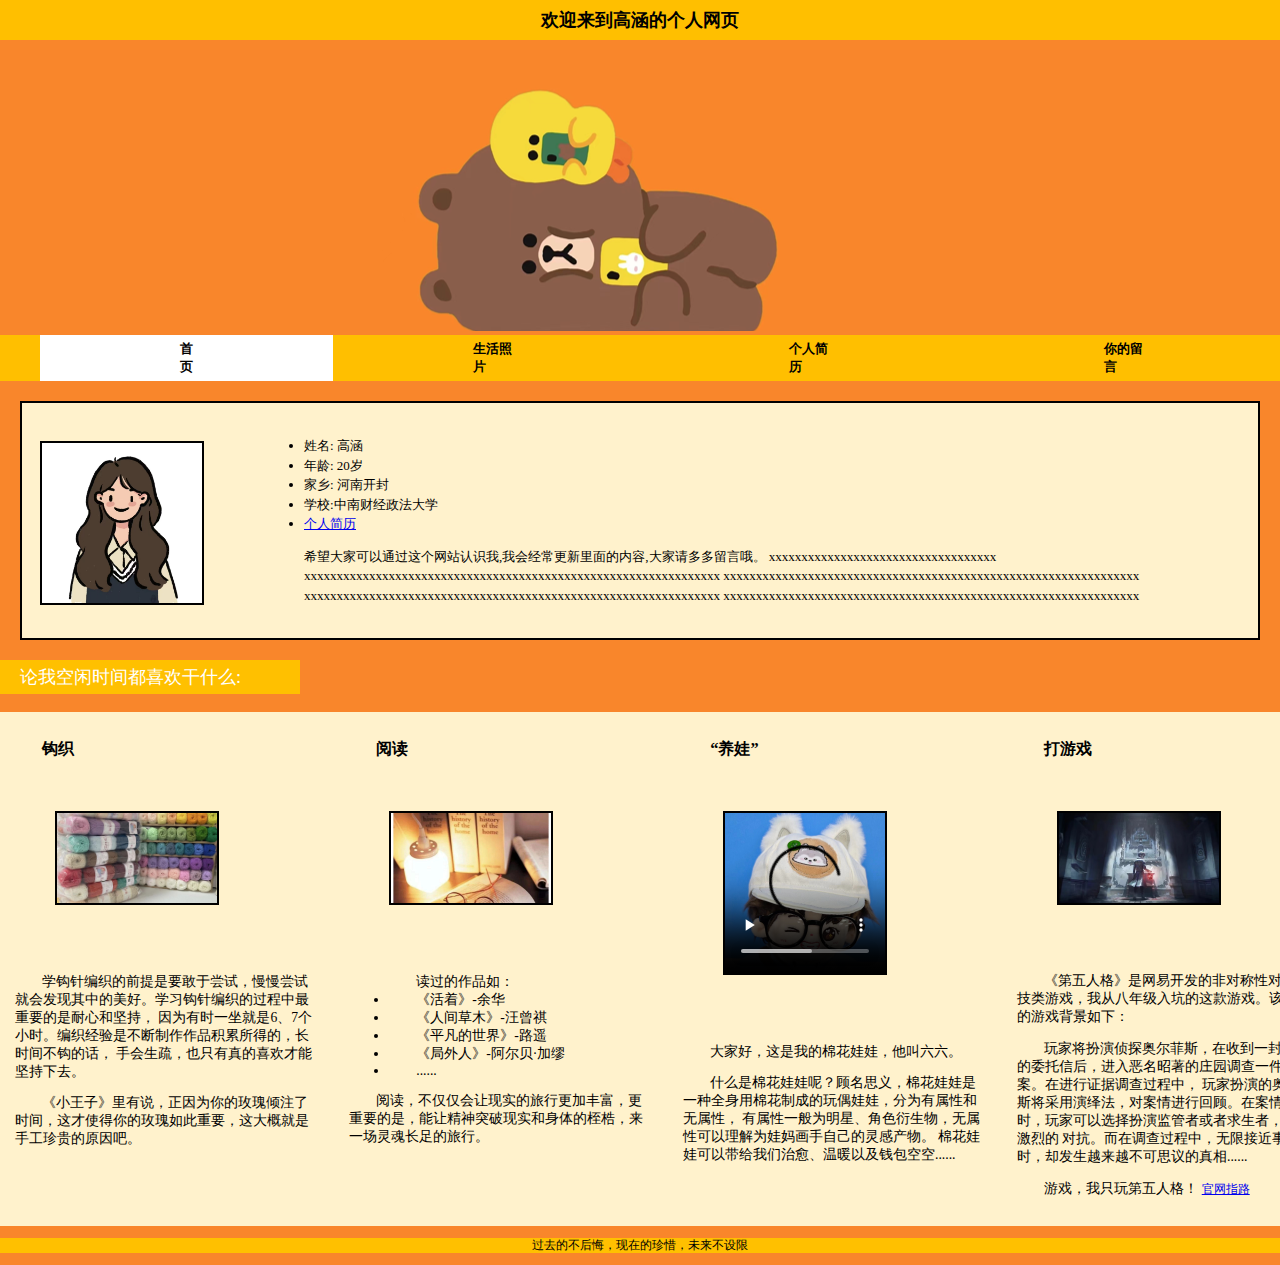
<file: index.html>
<!DOCTYPE html>
<html lang="en">
<head>
    <meta charset="UTF-8">
    <meta name="viewport" content="width=device-width, initial-scale=1.0">
    <title>欢迎来到高涵的网页</title>
    <link rel="stylesheet" href="index.css">
</head>
<!-- 以上是文档的头部，链接index.css文档 -->
<!--  -->
<body>
    <!-- 页眉区 -->
    <div id="header">
        欢迎来到高涵的个人网页
    </div>
    <!-- end of header -->
    <!-- 插入首页图片素材 -->
    <div class="img"> 
        <img src="images/首页布朗熊.gif" alt="橙色背景布朗熊">
    </div>
<!-- 导航区 -->
    <div id="nav"> 
        <ul>
            <li class="selected"><a href="index.html">首页</a></li>
            <li><a href="生活照片.html">生活照片</a></li>
            <li><a href="个人简历.html">个人简历</a></li>
            <li><a href="你的留言.html">你的留言</a></li>
        </ul>
    </div>
<!-- end of nav -->
 <div>
    <div>
        <img id="img1" src="images/头像.jpg" alt="首页头像">
        <!-- 设置的自我介绍Q版头像 -->
    </div>
<!-- 自我介绍 -->
    <div id="introduce">
        <!-- 无序列表   5个列表项-->
        <ul>
        <li>姓名: 高涵</li>
        <li>年龄: 20岁</li>
        <li>家乡: 河南开封</li>
        <li>学校:中南财经政法大学</li>
        <li><a href="个人简历.html">个人简历</a></li>
        <p> 希望大家可以通过这个网站认识我,我会经常更新里面的内容,大家请多多留言哦。
            xxxxxxxxxxxxxxxxxxxxxxxxxxxxxxxxxxx
            xxxxxxxxxxxxxxxxxxxxxxxxxxxxxxxxxxxxxxxxxxxxxxxxxxxxxxxxxxxxxxxx
            xxxxxxxxxxxxxxxxxxxxxxxxxxxxxxxxxxxxxxxxxxxxxxxxxxxxxxxxxxxxxxxx
            xxxxxxxxxxxxxxxxxxxxxxxxxxxxxxxxxxxxxxxxxxxxxxxxxxxxxxxxxxxxxxxx
            xxxxxxxxxxxxxxxxxxxxxxxxxxxxxxxxxxxxxxxxxxxxxxxxxxxxxxxxxxxxxxxx
        </p>
    </ul>
    </div>
 </div>

<!-- 简介结束 -->
<!-- 我的兴趣板块 -->
     <div>
        <p id="interest">
            论我空闲时间都喜欢干什么:
        </p>
        <!-- 整个div为一个tablecontainer -->
         <div id="tableContainer">
            <!-- 分为一行四列 -->
             <div id="tableRow">
                <!-- 兴趣一 -->
                 <div class="cont">
                     <h1>钩织</h1>
                     <img src="images/毛线.jpg" class="img2">
                     <p>学钩针编织的前提是要敢于尝试，慢慢尝试就会发现其中的美好。学习钩针编织的过程中最重要的是耐心和坚持，
                         因为有时一坐就是6、7个小时。编织经验是不断制作作品积累所得的，长时间不钩的话，
                         手会生疏，也只有真的喜欢才能坚持下去。
                     </p>
                     <p>《小王子》里有说，正因为你的玫瑰倾注了时间，这才使得你的玫瑰如此重要，这大概就是手工珍贵的原因吧。</p>
                 </div>
                 <!-- 兴趣一end -->
                  <!-- 兴趣二 -->
                 <div class="cont">
                   <h1>阅读</h1>
                   <img src="images/阅读.jpg" class="img2">
                   <ul>
                     <li style="list-style-type:none;">读过的作品如：</li>
                     <li>《活着》-余华</li>
                     <li>《人间草木》-汪曾祺</li>
                     <li>《平凡的世界》-路遥</li>
                     <li>《局外人》-阿尔贝·加缪</li>
                     <li>......</li>
                   </ul>
                   <p>
                     阅读，不仅仅会让现实的旅行更加丰富，更重要的是，能让精神突破现实和身体的桎梏，来一场灵魂长足的旅行。
                   </p>
                 </div>
                 <!-- 兴趣二 end -->
                  <!-- 兴趣三 -->
                 <div class="cont">
                     <h1>“养娃”</h1>
                     <video loop="loop" controls="controls" poster="images/棉花娃娃.jpg"  class="img2">
                     <source src="images/棉花娃娃.mp4" type="video/mp4"></source></video>   
                    <!--插入视频  postre是封面来源，source是视频来源，视频类型为mp4-->
                     <p>大家好，这是我的棉花娃娃，他叫六六。</p>
                     <p>
                         什么是棉花娃娃呢？顾名思义，棉花娃娃是一种全身用棉花制成的玩偶娃娃，分为有属性和无属性，
                         有属性一般为明星、角色衍生物，无属性可以理解为娃妈画手自己的灵感产物。
                         棉花娃娃可以带给我们治愈、温暖以及钱包空空......
                     </p>
                 </div>
                 <!-- 兴趣三end -->
                  <!-- 兴趣四 -->
                 <div class="cont">
                     <h1>打游戏</h1>
                     <img src="images/第五人格.jpg" class="img2">
                     <p>
                         《第五人格》是网易开发的非对称性对抗竞技类游戏，我从八年级入坑的这款游戏。该游戏的游戏背景如下：
                     </p>
                     <p>
                         玩家将扮演侦探奥尔菲斯，在收到一封神秘的委托信后，进入恶名昭著的庄园调查一件失踪案。在进行证据调查过程中，
                         玩家扮演的奥尔菲斯将采用演绎法，对案情进行回顾。在案情回顾时，玩家可以选择扮演监管者或者求生者，展开激烈的
                         对抗。而在调查过程中，无限接近事实时，却发生越来越不可思议的真相......
                     </p>
                     <p>
                          游戏，我只玩第五人格！
                         <a href="https://id5.163.com/" style="font-size: 90%;">官网指路</a>
                     </p>
                 </div>
                 <!-- 兴趣四end -->
             </div>
             <!-- tableRow end -->
         </div>
         <!-- tableContainer end -->
     </div>
<!-- 兴趣介绍完毕 -->
<!--页脚区 -->
    <div id="footer">
        <p>
            过去的不后悔，现在的珍惜，未来不设限
        </p>
    </div>
<!-- end of footer -->
</body>
</html>
</file>
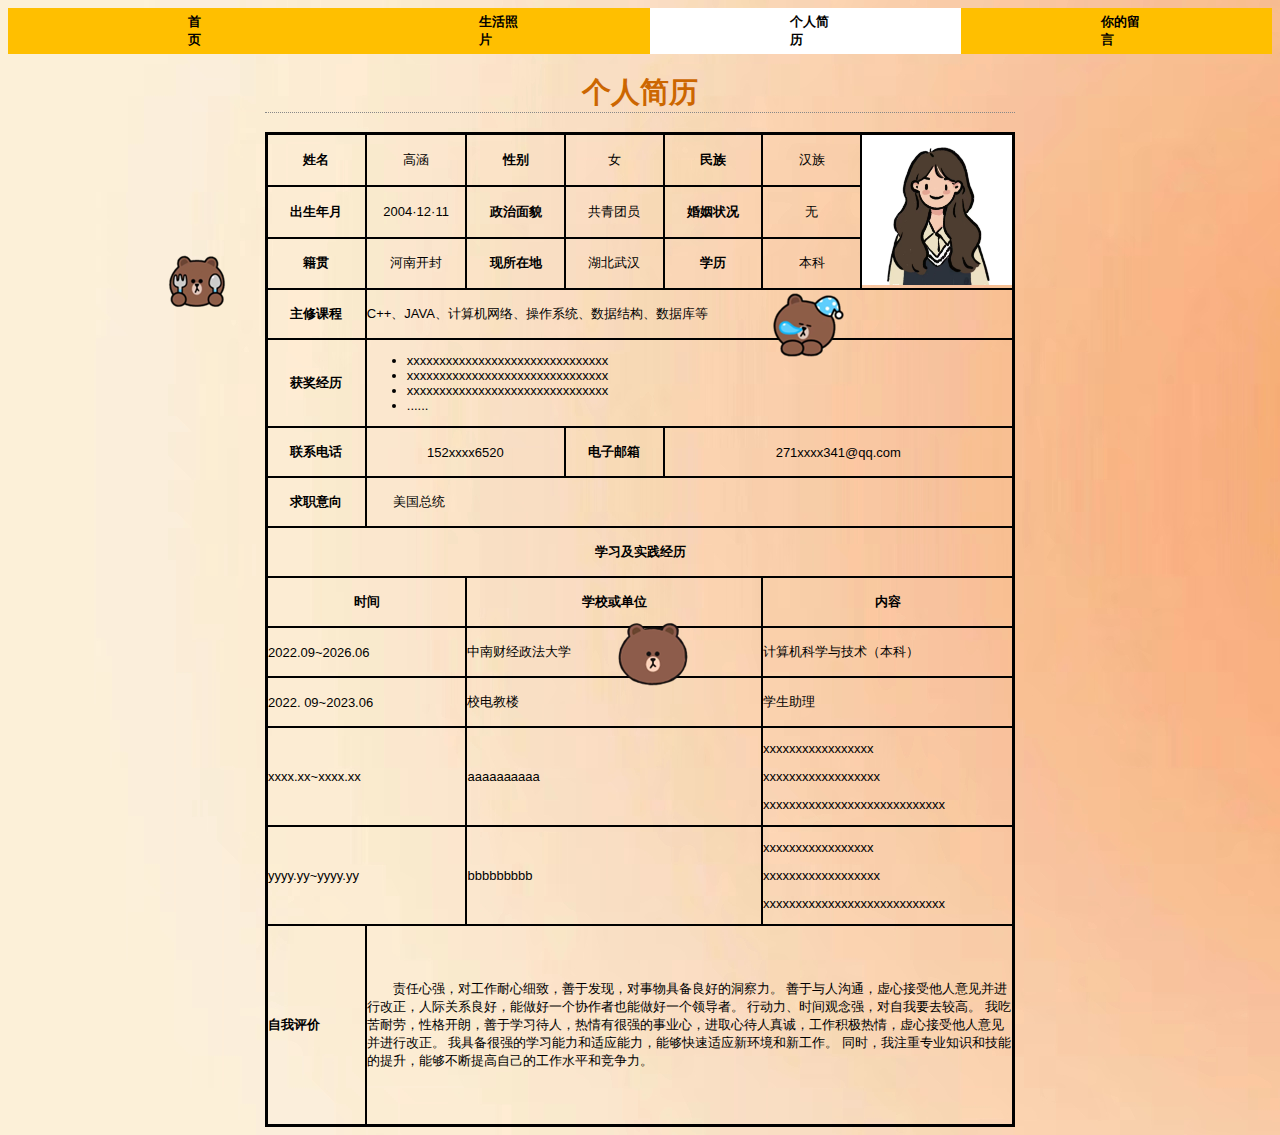
<file: 个人简历.html>
<!DOCTYPE html>
<html lang="en">
<head>
    <meta charset="UTF-8">
    <meta name="viewport" content="width=device-width, initial-scale=1.0">
    <title>个人简历</title>
    <link rel="stylesheet" href="个人简历.css">
</head>
	<body>
    <!-- 导航区 -->
        <div id="nav"> 
            <ul>
                <li><a href="index.html">首页</a></li>
                <li><a href="生活照片.html">生活照片</a></li>
                <li class="selected"><a href="个人简历.html">个人简历</a></li>
                <li><a href="你的留言.html">你的留言</a></li>
            </ul>
        </div>
    <!-- end of nav -->
     <!-- 插入三个绝对定位元素 -->
        <div>
            <img id="pic1" src="images/图片1.png" >
            <img id="pic2" src="images/图片2.png" >
            <img id="pic3" src="images/图片3.png" >
        </div>
        <!-- 设置表格样式 边框 边框间间距     单元格间距       表格宽度        表格高度     整张表格居中显示  边框颜色-->
        <table border="2" cellspacing="0" cellpadding="0" width="750px" height="950px" align="center" bordercolor="black">
            <!-- 标题 个人简历 -->
            <caption><h1>个人简历</h1></caption>
            <!-- 第一行 -->
            <tr height="50px">
                <!-- 七个单元格,除头像单元格外,每个单元格高100宽50 -->
                <td  width="100px" class="center"><b>姓名</b></td>
                <td width="100px" class="center">高涵</td>
                <td  width="100px" class="center"><b>性别</b></td>
                <td width="100px" class="center">女</td>
                <td  width="100px" class="center"><b>民族</b></td>
                <td width="100px" class="center">汉族</td>
                <td  width="150px"rowspan="3">
                    <!-- rowspan表示合并三行 -->
                     <!-- 设置头像的高度和宽度 -->
                    <img src="images/头像.jpg" alt="头像" width="150px" height="150px">
                </td>
            </tr>
            <!-- 第二行 -->
            <tr height="50px">
                <td class="center"><b>出生年月</b></td>
                <td class="center">2004·12·11</td>
                <td class="center"><b>政治面貌</b></td>
                <td class="center">共青团员</td>
                <td class="center"><b>婚姻状况</b></td>
                <td class="center">无</td>
            </tr>
            <!-- 第三行 -->
            <tr height="50px">
                <td class="center"><b>籍贯</b></td>
                <td class="center">河南开封</td>
                <td class="center"><b>现所在地</b></td>
                <td class="center">湖北武汉</td>
                <td class="center"><b>学历</b></td>
                <td class="center">本科</td>
            </tr>
            <!-- 第四行 -->
            <tr height="50px">
                <td class="center"><b>主修课程</b></td>
                <td colspan="6" >C++、JAVA、计算机网络、操作系统、数据结构、数据库等 </td>
            </tr>
            <!-- 第五行 -->
            <tr height="50px">
                <td class="center"><b>获奖经历</b></td>
                <td colspan="6">
                    <ul>
                        <li>xxxxxxxxxxxxxxxxxxxxxxxxxxxxxxx</li>
                        <li>xxxxxxxxxxxxxxxxxxxxxxxxxxxxxxx</li>
                        <li>xxxxxxxxxxxxxxxxxxxxxxxxxxxxxxx</li>
                        <li>......</li>
                    </ul>
                </td>
            </tr>
            <tr height="50px">
                <td class="center"><b>联系电话</b></td>
                <td colspan="2" class="center">152xxxx6520</td>
                <td class="center"><b>电子邮箱</b></td>
                <td colspan="3" class="center">271xxxx341@qq.com</td>
            </tr>
            <!-- 第六行 -->
            <tr height="50px">
                <td class="center"><b>求职意向</b></td>
                <td colspan="6" class="suojin">美国总统</td>
            </tr>
            <!-- 第七行 标题字体设置为bold-->
            <tr height="50px">
                <th class="center" colspan="7"><b>学习及实践经历</b></th>
            </tr>
            <!-- 第八行 -->
            <tr height="50px">
                <th colspan="2" class="center">时间</th>
                <th colspan="3" class="center">学校或单位</th>
                <th colspan="3" class="center">内容</th>
            </tr>
            <!-- 第九行 -->
            <tr height="50px">
                <td colspan="2">2022.09~2026.06 </td>
                <td colspan="3">中南财经政法大学</td>
                <td colspan="3">计算机科学与技术（本科）</td>
            </tr>
            <!-- 第十行 -->
            <tr height="50px">
                <td colspan="2">2022. 09~2023.06</td>
                <td colspan="3">校电教楼</td>
                <td colspan="3">学生助理</td>
            </tr>
            <!-- 第十一行 -->
            <tr height="50px">
                <td colspan="2">xxxx.xx~xxxx.xx</td>
                <td colspan="3">aaaaaaaaaa</td>
                <td colspan="3">
                    <p>xxxxxxxxxxxxxxxxx</p>
                    <p>xxxxxxxxxxxxxxxxxx</p>
                    <p>xxxxxxxxxxxxxxxxxxxxxxxxxxxx</p>
                </td>
            </tr>
            <!-- 第十二行 -->
            <tr height="50px">
                <td colspan="2">yyyy.yy~yyyy.yy</td>
                <td colspan="3">bbbbbbbbb</td>
                <td colspan="3">
                    <p>xxxxxxxxxxxxxxxxx</p>
                    <p>xxxxxxxxxxxxxxxxxx</p>
                    <p>xxxxxxxxxxxxxxxxxxxxxxxxxxxx</p>
                </td>
            </tr>
            <!-- 第十三行 -->
            <tr height="200px">
                <td><b>自我评价</b></td>
                <td colspan="6"  class="suojin">
                    责任心强，对工作耐心细致，善于发现，对事物具备良好的洞察力。
                    善于与人沟通，虚心接受他人意见并进行改正，人际关系良好，能做好一个协作者也能做好一个领导者。
                    行动力、时间观念强，对自我要去较高。
                    我吃苦耐劳，性格开朗，善于学习待人，热情有很强的事业心，进取心待人真诚，工作积极热情，虚心接受他人意见并进行改正。
                    我具备很强的学习能力和适应能力，能够快速适应新环境和新工作。
                    同时，我注重专业知识和技能的提升，能够不断提高自己的工作水平和竞争力。
                </td>
            </tr>
            </tab>

</body>
</html>
</file>
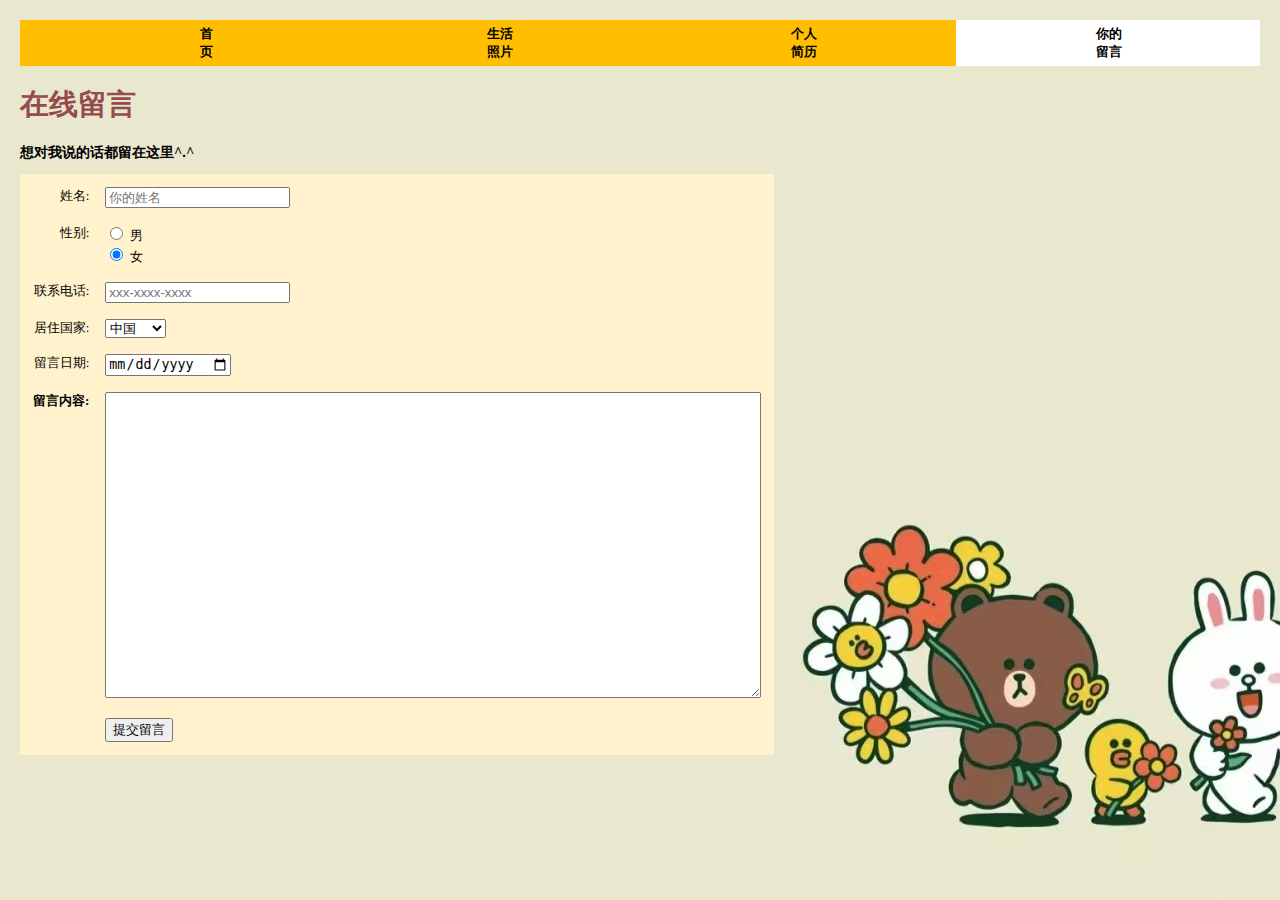
<file: 你的留言.html>
<!DOCTYPE html>
<html lang="en">
<head>
    <meta charset="UTF-8">
    <meta name="viewport" content="width=device-width, initial-scale=1.0">
    <title>你的留言</title>
    <link rel="stylesheet" href="你的留言.css">
</head>
<body>
    <!-- 导航区 -->
    <div id="nav"> 
        <ul>
            <li><a href="index.html">首页</a></li>
            <li><a href="生活照片.html">生活照片</a></li>
            <li><a href="个人简历.html">个人简历</a></li>
            <li class="selected"><a href="你的留言.html">你的留言</a></li>
        </ul>
    </div>
    <!-- end of nav -->
     <!-- 标题1 -->
    <h1>在线留言</h1>
    <!-- 标题2 -->
    <h2>想对我说的话都留在这里^.^</h2>
    <!-- 整个表单为一个div -->
    <div>
        <!-- 采用多行两列排版 -->
        <div id="tableContainer">
            <div class="tableRow">
                <p> 姓名: </p>
                <p> <input type="text" name="name" value="" placeholder="你的姓名" required> </p>
            </div>
            <div class="tableRow">
                <p> 性别: </p>
                <p>
                    <!-- 单选radio -->
                    <input type="radio" name="beantype" value="whole"> 男<br>
                    <input type="radio" name="beantype" value="ground" checked> 
                    女
                </p>
            </div>
            <div class="tableRow">
                <p> 联系电话: </p>
                <p> 
                    <input type="tel" name="phone" value="" placeholder="xxx-xxxx-xxxx" required>
                </p>
            </div>
            <div class="tableRow">
                <p>
                  居住国家:
                </p>
                <p> 
                    <!-- select 下拉菜单-->
                    <select name="country">
                        <!-- option 为菜单项 -->
                      <option value="1">中国</option>
                      <option value="2">美国</option>
                      <option value="3">英国</option>
                      <option value="4">德国</option>
                      <option value="5">加拿大</option>
                      <option value="6">泰国</option>
                      <option value="7">日本</option>
                    </select>
                </p>
            </div>
            <div class="tableRow label">
                <p> 留言日期: </p>
                <!-- 日期输入 -->
                <p> <input type="date" name="date"> </p>
            </div>
            <div class="tableRow">
                <p class="heading"> 留言内容: </p>
                <p>
                    <!-- textarea多行文本                     设置高度和宽度 -->
                    <textarea name="comments" style="height: 300px;width: 650px;"></textarea>
                </p>
            </div>
            <div class="tableRow">
                <p></p>
                <!-- 提交按钮 -->
                <p> <input type="submit" value="提交留言"> </p>
            </div>
        </div>
        </div>
</body>
</html>
</file>
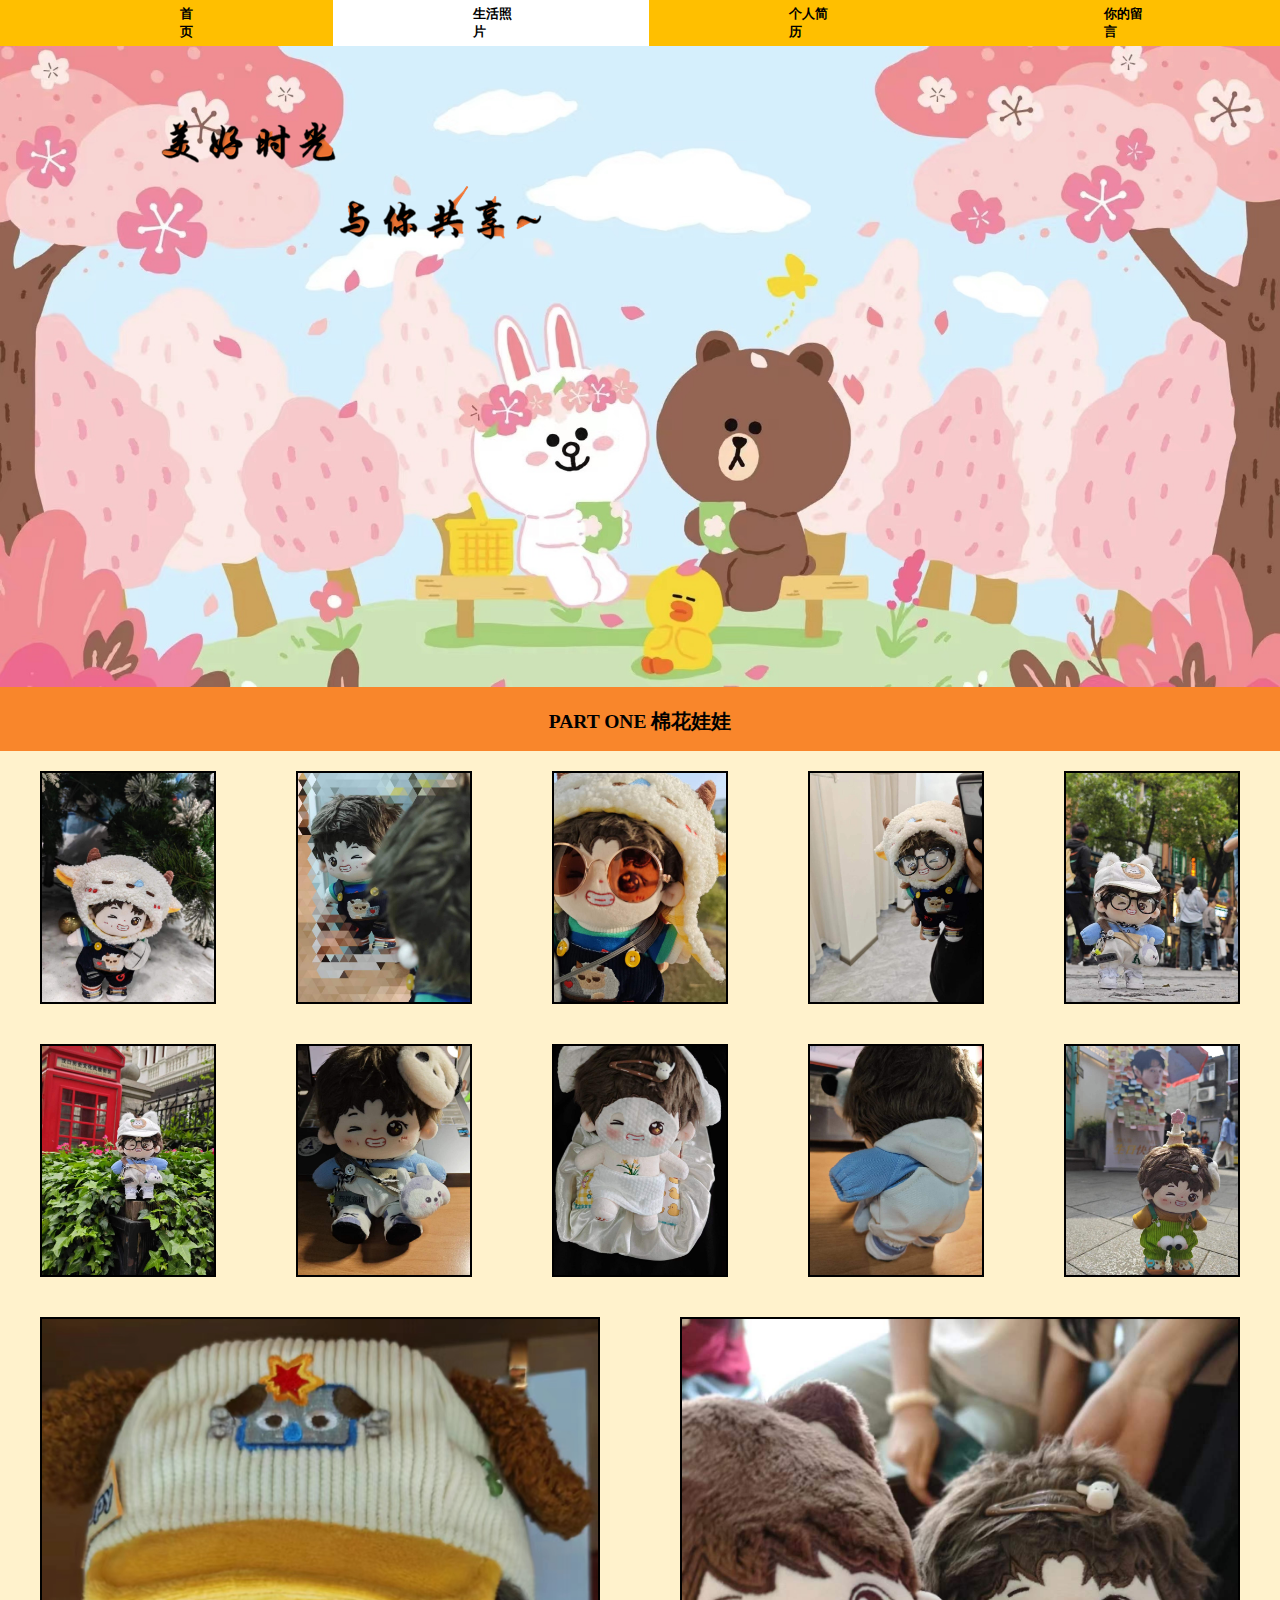
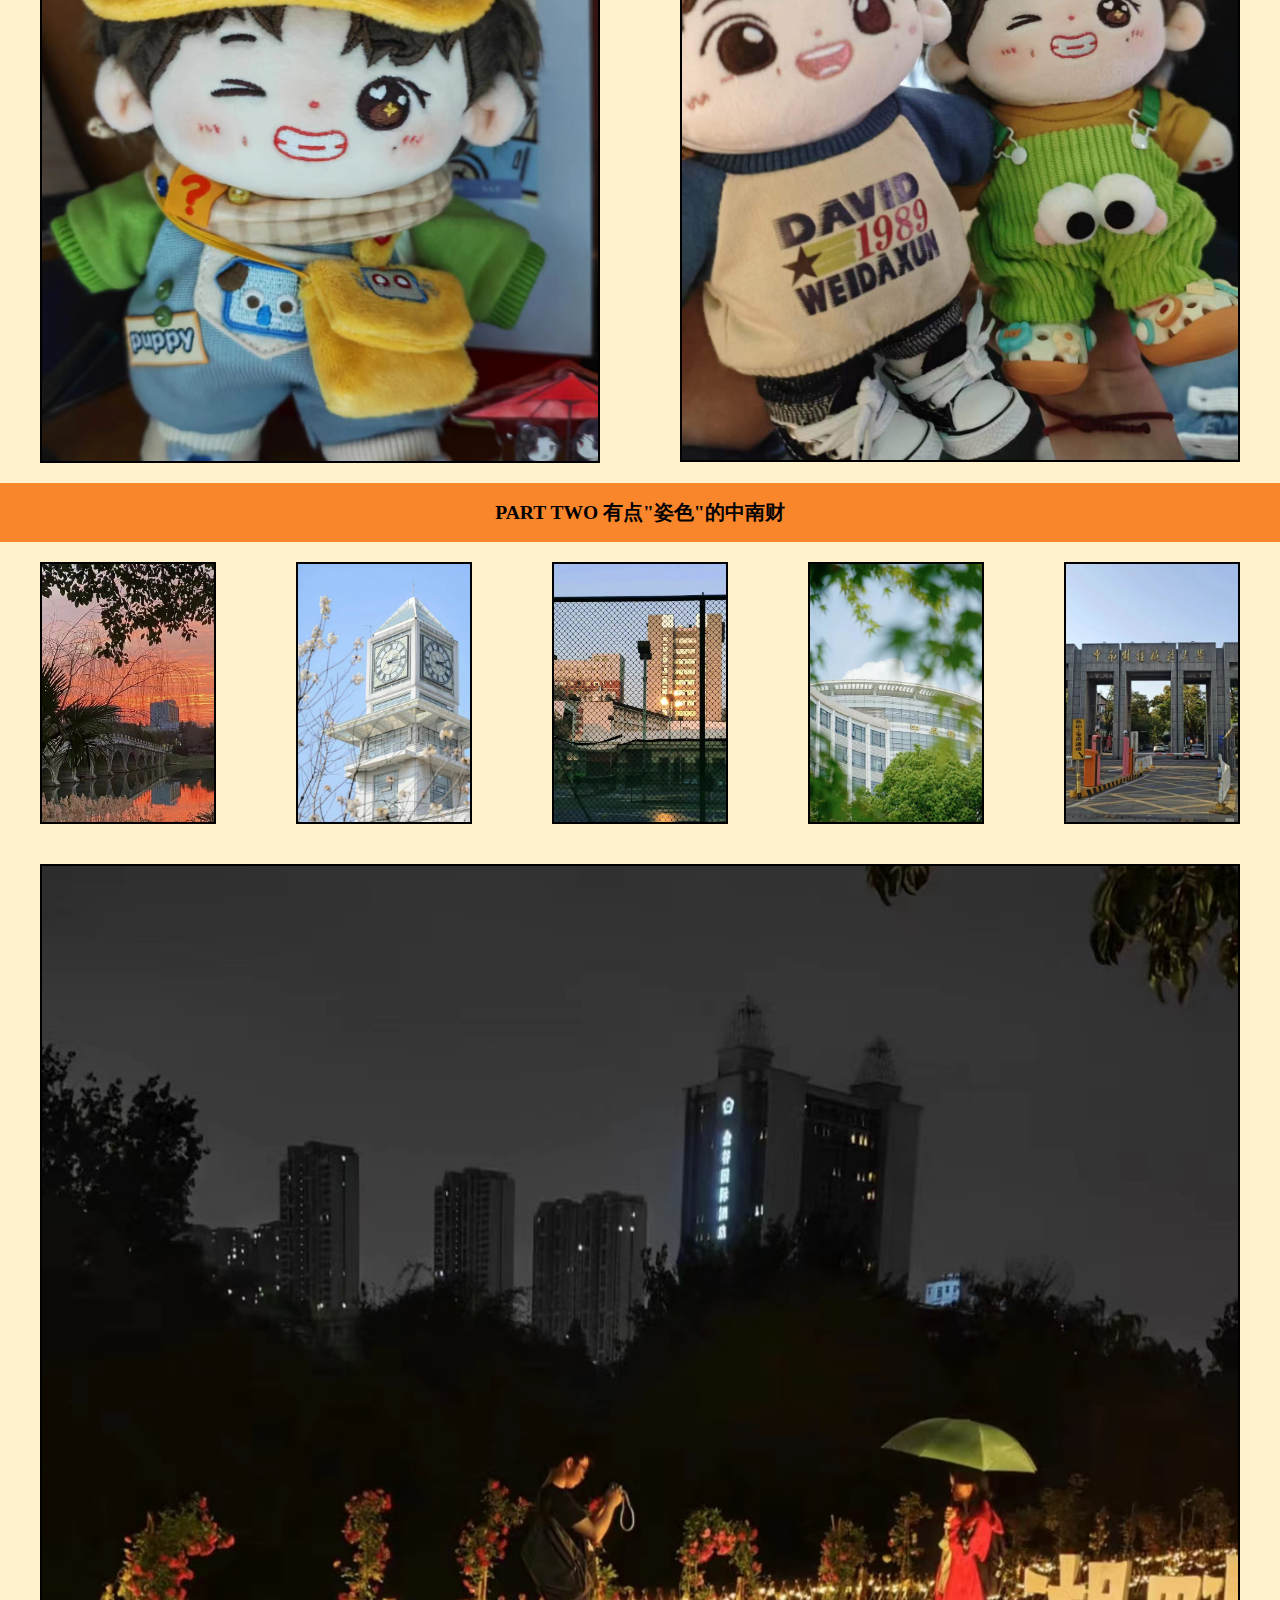
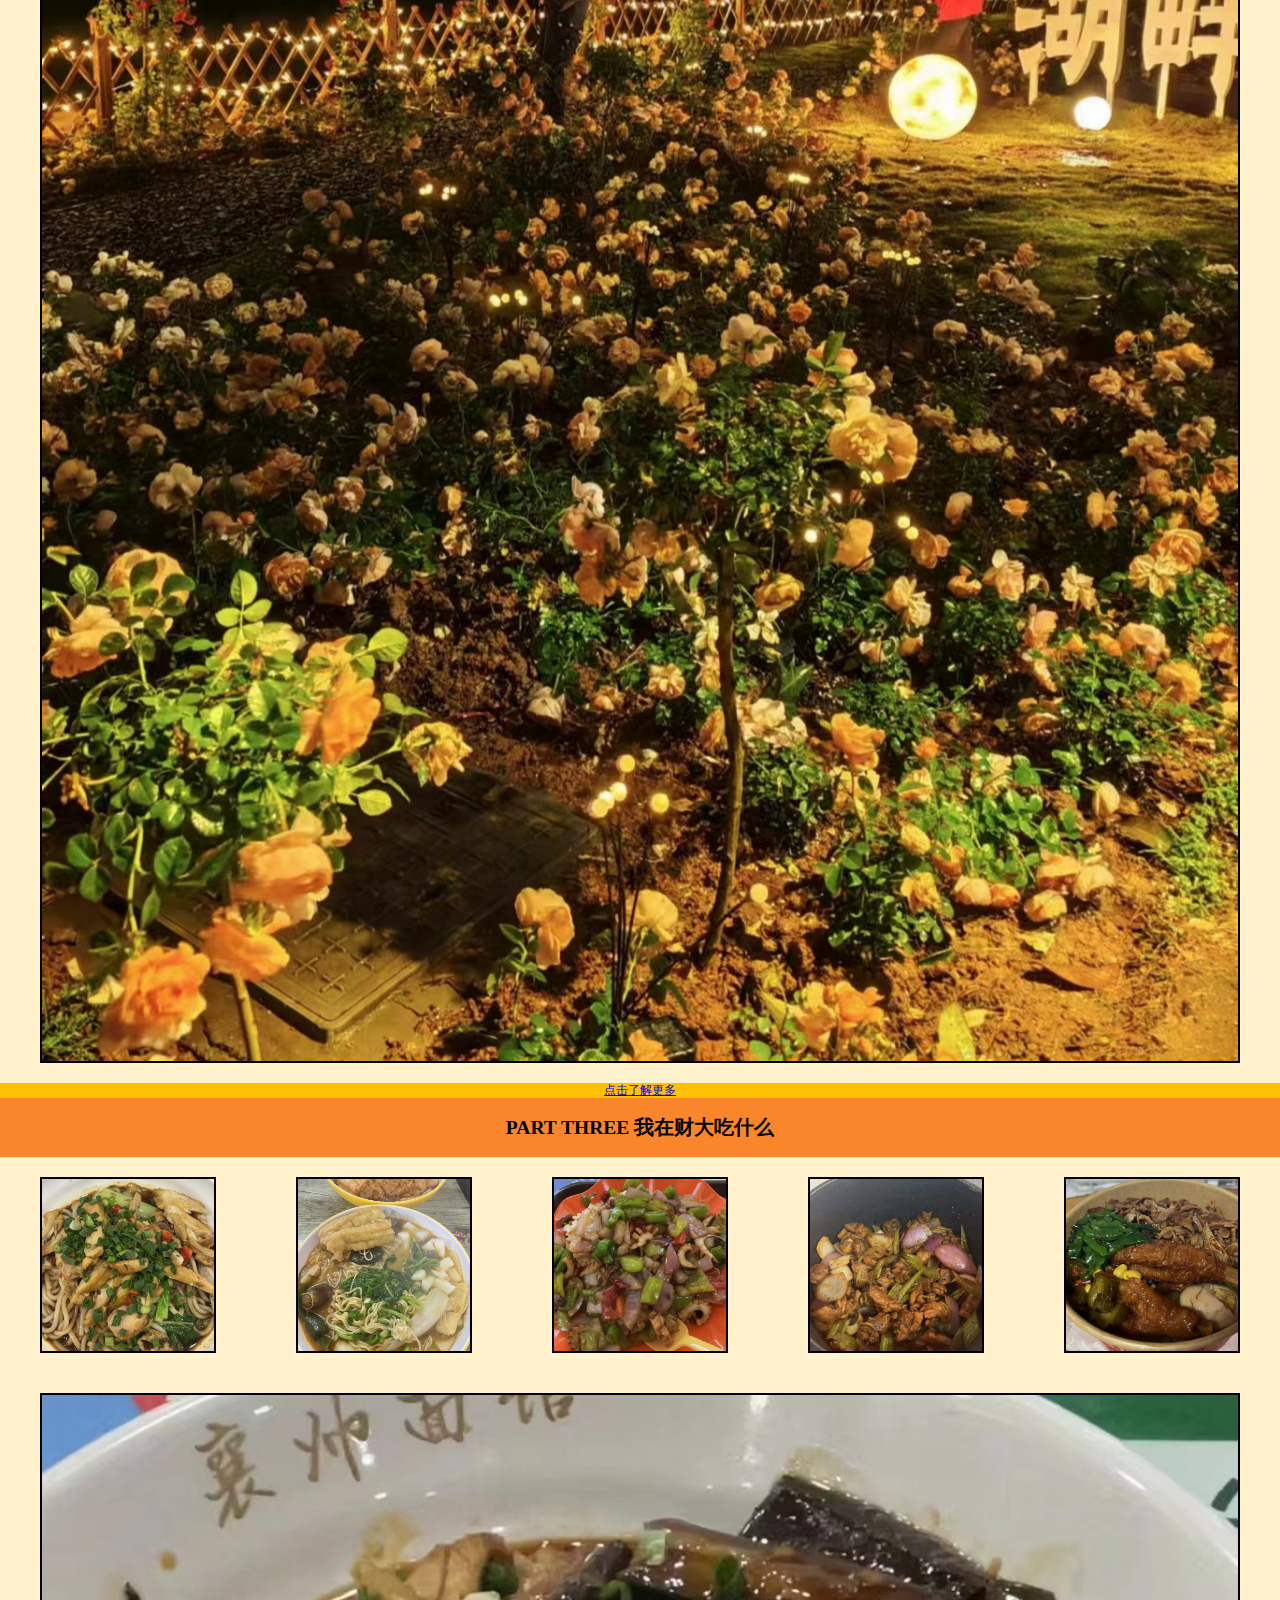
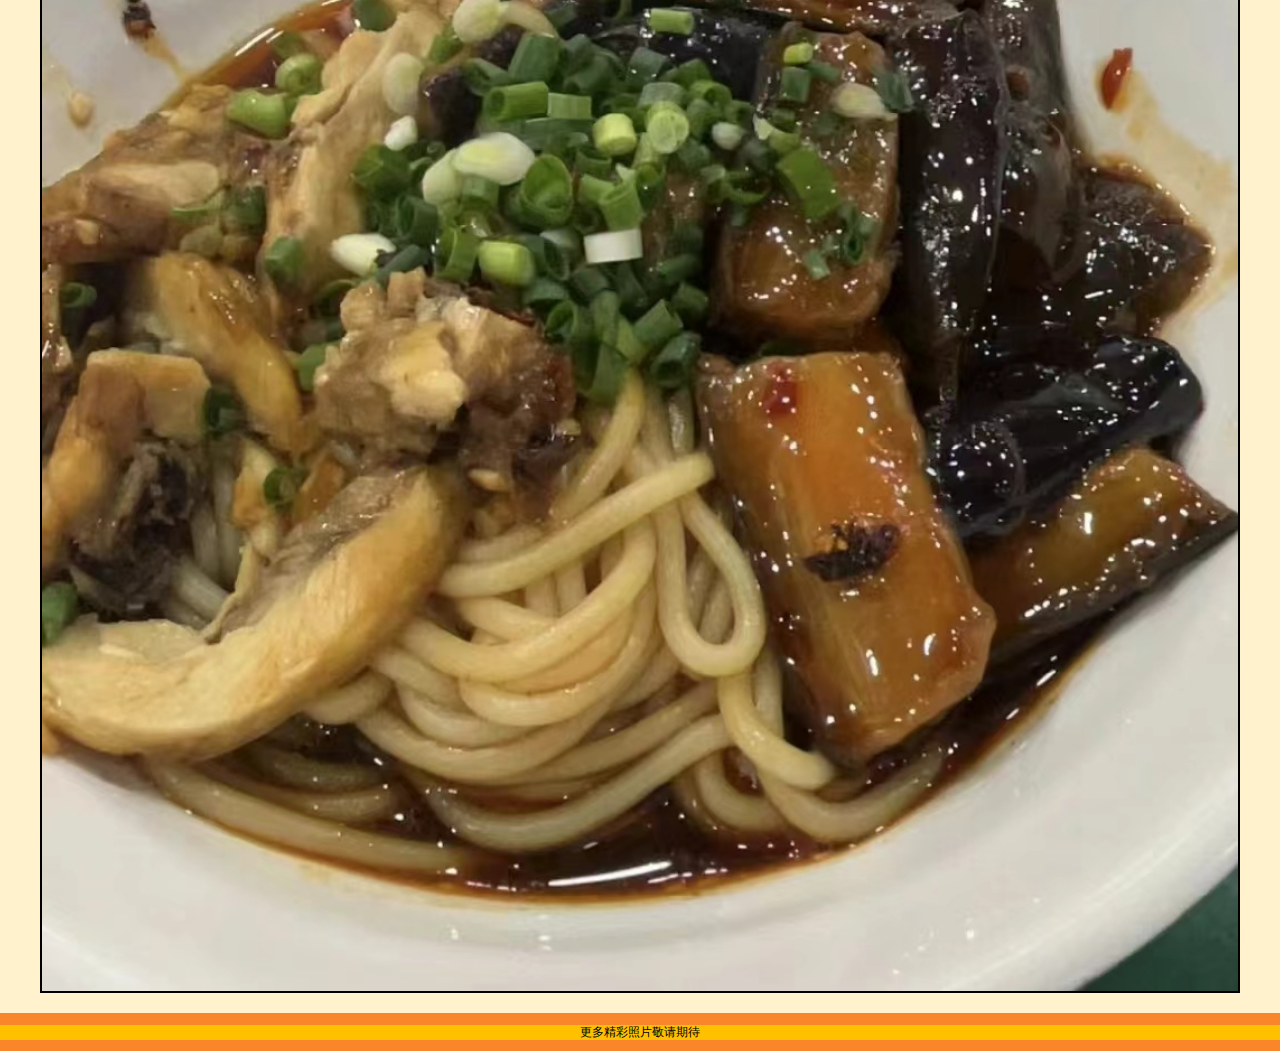
<file: 生活照片.html>
<!DOCTYPE html>
<html lang="en">
<head>
    <meta charset="UTF-8">
    <meta name="viewport" content="width=device-width, initial-scale=1.0">
    <title>生活照片</title>
    <link rel="stylesheet" href="生活照片.css">
    <link rel="stylesheet" href="index.css">
</head>
<!-- 以上是文档的头部，链接index.css文档和生活照片.css文档 -->
<body>
        <!-- 导航区 -->
        <div id="nav"> 
            <ul>
                <li><a href="index.html">首页</a></li>
                <li class="selected"><a href="生活照片.html">生活照片</a></li>
                <li><a href="个人简历.html">个人简历</a></li>
                <li><a href="你的留言.html">你的留言</a></li>
            </ul>
        </div>
        <!-- end of nav -->
         <!-- 插入图片 -->
            <img class="img" src="images/布朗熊1.jpg" >
        <!-- 插入图片，采用绝对定位欸 -->
        <div>
            <img style="position: absolute;left: 150px;top: 100px;"
            src="images/图片8.png">
        </div>
        <!-- 插入结束 -->
     <div>
        <h2>PART ONE 棉花娃娃</h2>
            <div class="image-container">
                <img src="images/棉1.jpg" ><img src="images/棉2.jpg"><img src="images/棉3.jpg" >
                <img src="images/棉4.jpg" ><img src="images/棉5.jpg" ><img src="images/棉6.jpg" >
                <img src="images/棉7.jpg" ><img src="images/棉8.jpg" ><img src="images/棉9.jpg" >
                <img src="images/棉10.jpg" ><img src="images/棉11.jpg" ><img src="images/棉12.jpg" >
            </div>
    </div>
    <!-- end -->
     <!-- 分享二 -->
    <div>
        <div>
            <h2>PART TWO 有点"姿色"的中南财</h2>
            <div class="image-container">
                <img src="images/校1.jpg" ><img src="images/校2.jpg"><img src="images/校3.jpg" >
                <img src="images/校4.jpg" ><img src="images/校5.jpg" ><img src="images/校6.jpg" >
            </div>
        </div>
            <div id="footer">
                <a href=" https://www.zuel.edu.cn/">点击了解更多</a>
                            <!-- 插入学校官网链接 -->
        </div>
    </div>
    <!-- end -->
    <!-- 分享三 -->
    <div>
        <div>
            <h2>PART THREE 我在财大吃什么</h2>
            <div class="image-container">
                <img src="images/饭1.jpg" ><img src="images/饭2.jpg"><img src="images/饭3.jpg" >
                <img src="images/饭4.jpg" ><img src="images/饭5.jpg" ><img src="images/饭6.jpg" >
            </div>
        </div>
    </div>
    <!-- end -->

     <!-- 页脚区 -->
    <div id="footer">
        <p>
         更多精彩照片敬请期待
        </p>
    </div>
    <!-- end of footer -->
</body>
</html>
</file>
<file: index.css>
body { 
    background-color:  rgb(249,134,43);
    font-family:      Georgia, "Times New Roman", Times, serif;
    font-size:        small;
    margin: 0px;
}
#header{
    background-color: rgb(255, 191, 0);
    height: 40px;
    width: auto;
    font-weight: bold;
    font-size: large;
    text-align: center;
    line-height: 40px;/*字体水平垂直居中*/
}
h1 {
    font-size:  larger;
    color:           rgb(0, 0, 0);
    font-weight: bolder;
}
.img{
    width: 100%;
    height: 100%;
    text-align: top;
    margin: 0px;
  }
#img1{
    width: 160px;
    height: auto;
    margin: 40px 100px 20px 40px;
    border:2px solid black;
    float: left;
}
.img2{
    width: 160px;
    height: auto;
    margin: 40px 100px 50px 40px;
    border:2px solid black;
}
#introduce{
    width: auto;
    height: auto;
    margin: 20px;
    padding: 20px;
    line-height: 1.5;
    border:2px solid black;
    background-color: rgb(255, 242, 204);
}
#tableContainer {
	display: table;
	border-spacing: 0px;
}
#tableRow {
	display: table-row;
}

#interest{
    padding: 5px 20px 5px 20px;
    width: 260px;
    justify-content: left;
    color: white;
    font-size: large;
    background-color:  rgb(255, 192, 0);
  }
.cont {
    display: table-cell;
    background-color: rgb(255, 242, 204);
    font-size:        105%;
    padding:       15px;
    vertical-align: top;
    width: 20%;
    text-indent:2em
    /* 首行缩进两字符 */
}

#nav {
    background-color: rgb(255, 191, 0);
	margin: 0%; 
}
#nav ul {
	margin: 0px;
    list-style-type:none;
    display: flex;
    /* 导航区采用流动布局 */
}
#nav ul li {
	 display: inline; 
     /* 显示为一行 */
	 padding: 5px 130px 5px 140px; 
    justify-content: center;
    /* 居中显示 */
    align-items: center;
    /* margin: 5px 140px 5px 140px; */
}
#nav ul li a:link,nav ul li a:visited{
	color: rgb(0, 0, 0);
    text-decoration: none;
    /* 去掉下划线 */
	font-weight: bold;
}
.selected {
	background-color: #ffffff;
}
#nav ul li a:hover {
    /* 伪类 鼠标悬浮时 */
    background: #f88396;
    color: #ffffff;
}
#footer {
    background-color: rgb(255, 192, 0);
    text-align: center;
    margin: 0px;
    padding: 0px;
    font-size: 90%;
}
</file>
<file: 个人简历.css>
body {
    font-family:     Verdana, Geneva, Arial, sans-serif;
    font-size:       small;
    background-image: url(images/bk.jpg);
    background-repeat: no-repeat;
}
h1 {
    color:           #cc6600;
    border-bottom:   thin dotted #888888;
    font-family:     "Emblema One", sans-serif;
    font-size:       220%;
  }
.center {
    text-align:       center;
}
.suojin{
    text-indent:2em
}
th{
    font-weight: bold;
}
#pic1{
    position: absolute;
    left: 100px;
    top: 150px;
}
#pic2{
    position: absolute;
    left: 700px;
    top: 180px;
}
#pic3{
    position: absolute;
    left: 600px;
    top: 600px;
}

#nav {
    background-color: rgb(255, 191, 0);
	margin: 0%; 
}
#nav ul {
	margin: 0px;
    list-style-type:none;
    display: flex;
}
#nav ul li {
	 display: inline; 
	 padding: 5px 130px 5px 140px; 
    justify-content: center;
    align-items: center;
    /* margin: 5px 140px 5px 140px; */
}
#nav ul li a:link,nav ul li a:visited{
	color: rgb(0, 0, 0);
    text-decoration: none;
	font-weight: bold;
}
.selected {
	background-color: #ffffff;
}
#nav ul li a:hover {
    background: #f88396;
    color: #ffffff;
}
</file>
<file: 你的留言.css>
body { 
  background: #efe5d0 url(images/1.1.jpg) top left;
  font-family:      Georgia, "Times New Roman", Times, serif;
  font-size:        small;
  margin:           20px;
}
h1 {
  font-size:        220%;
  color:            #954b4b;
}
h2 {
  font-size: 110%; 
}
div#tableContainer {
	display: table;
	border-spacing: 10px;
  background-color: rgb(255, 242, 204);
}
div.tableRow {
	display: table-row;
}
div.tableRow p {
	display: table-cell;
	vertical-align: top;
  /* 垂直向上对齐 */
	padding: 3px;
}
div.tableRow p:first-child {
	text-align: right;
  /* 右对齐 */
}
p.heading {
	font-weight: bold;
}
#nav {
  background-color: rgb(255, 191, 0);
margin: 0%; 
}
#nav ul {
	margin: 0px;
    list-style-type:none;
    display: flex;
}
#nav ul li {
	 display: inline; 
	 padding: 5px 130px 5px 140px; 
    justify-content: center;
    align-items: center;
    /* margin: 5px 140px 5px 140px; */
}
#nav ul li a:link,nav ul li a:visited{
color: rgb(0, 0, 0);
  text-decoration: none;
font-weight: bold;
}
.selected {
background-color: #ffffff;
}
#nav ul li a:hover {
  background: #f88396;
  color: #ffffff;
}
</file>
<file: 生活照片.css>
h2{
  font-size:  150%;
  color:           rgb(0, 0, 0);
  font-weight: bolder;
  text-align: center;
}
.image-container{
  display: flex;
  flex-wrap: wrap;
  align-items: center;
  background-color: rgb(255,242,204);
  margin: 0px;
}
.image-container img{
  flex: 1;
  width: 133px;
  height: auto;
  margin: 20px 40px 20px 40px ;
  border: 2px solid black;
}
</file>
